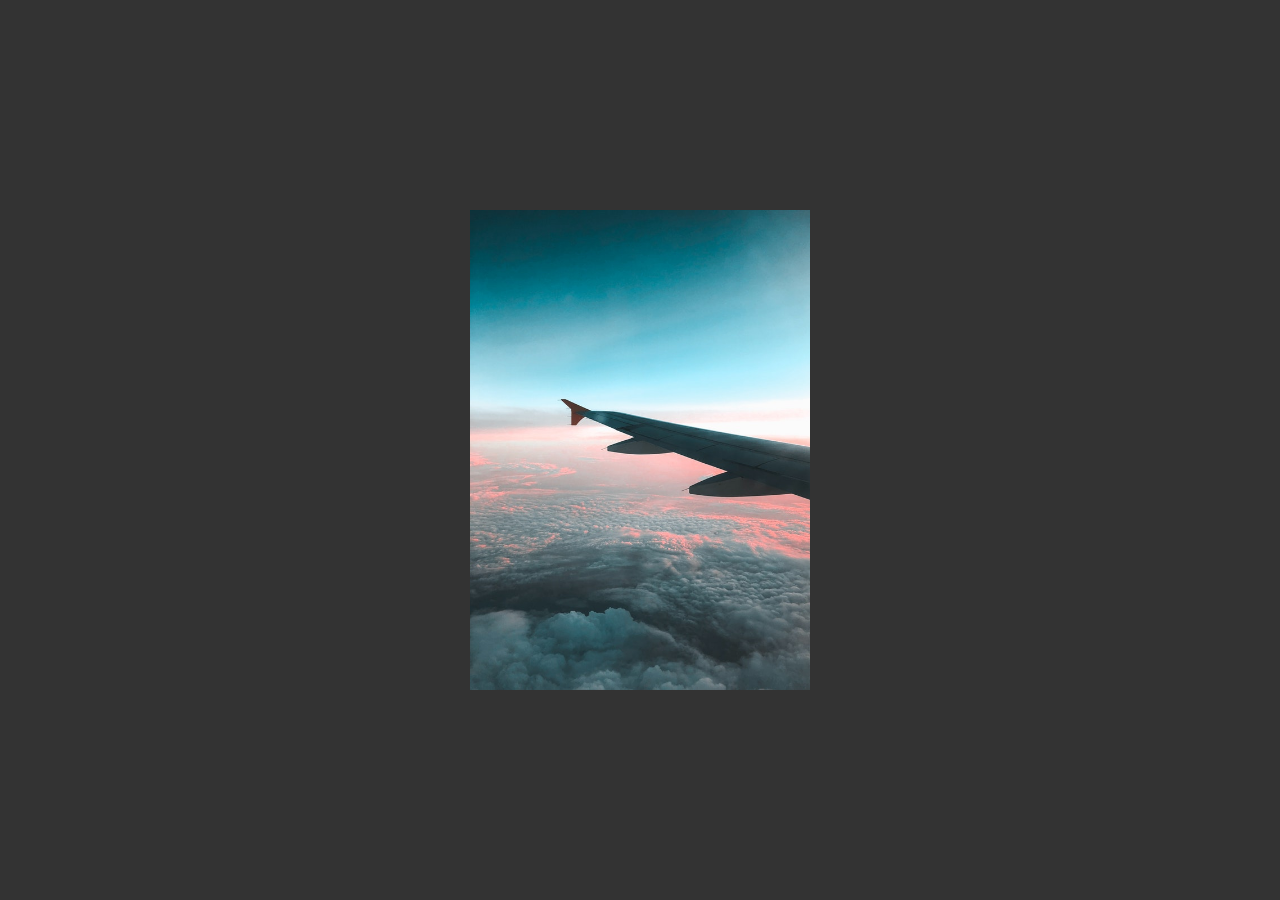
<file: photoflip.html>
<!DOCTYPE html>
<html lang="en">
<head>
    <meta charset="UTF-8">
    <meta http-equiv="X-UA-Compatible" content="IE=edge">
    <meta name="viewport" content="width=device-width, initial-scale=1.0">
    <title>TourTravel | Where traveling experts are!</title>
    <link rel="stylesheet" href="photoflip.css">
</head>
<body>
    <div class="flip-effect"></div>
<div class="card middle">
    <div class="front">
<img src="img/plane.jpg" alt="">
    </div>
    <div class="back">
        <div class="back-content middle">
<h2>TourTravel</h2>
<span>Travel Everywhere!
</span>
<div class="sm">
    <a href="#"><i class="fab fa-facebook-f"></i></a>
    <a href="#"><i class="fab fa-twitter"></i></a>
    <a href="#"><i class="fab fa-youtube"></i></a>
    <a href="#"><i class="fab fa-instagram"></i></a>
</div>
    </div>
    </div>
</div>
</div>

<script src="./all.js"></script>
</body>
</html>
</div>
</file>
<file: photoflip.css>
* {
  margin: 0;
  padding: 0;
  text-decoration: none;
  font-family: "montserrat";
}

body {
  background: #333;
}
.middle {
  position: absolute;
  top: 50%;
  left: 50%;
  transform: translate(-50%, -50%);
}

.card {
  cursor: pointer;
  width: 340px;
  height: 480px;
}

.front,
.back {
  width: 100%;
  height: 100%;
  overflow: hidden;
  backface-visibility: hidden;
  position: absolute;
  transition: transform 0.6s linear;
}

.front img {
  height: 100%;
}

.front {
  transform: perspective(600px) rotateY(0deg);
}

.back {
  background: #f1f1f1;
  transform: perspective(600px) rotateY(180deg);
}
.back-content {
  color: #2c3e50;
  text-align: center;
  width: 100%;
}

.sm {
  margin: 20px 0;
}

.sm a {
  display: inline-flex;
  width: 40px;
  height: 40px;
  justify-content: center;
  align-items: center;
  color: #2c3e50;
  font-size: 18px;
  transition: 0.4s;
  border-radius: 50%;
}

.sm a:hover {
  background: #2c3e50;
  color: white;
}

.card:hover > .front {
  transform: perspective(600px) rotateY(-180deg);
}

.card:hover > .back {
  transform: perspective(600px) rotateY(0deg);
}
</file>
